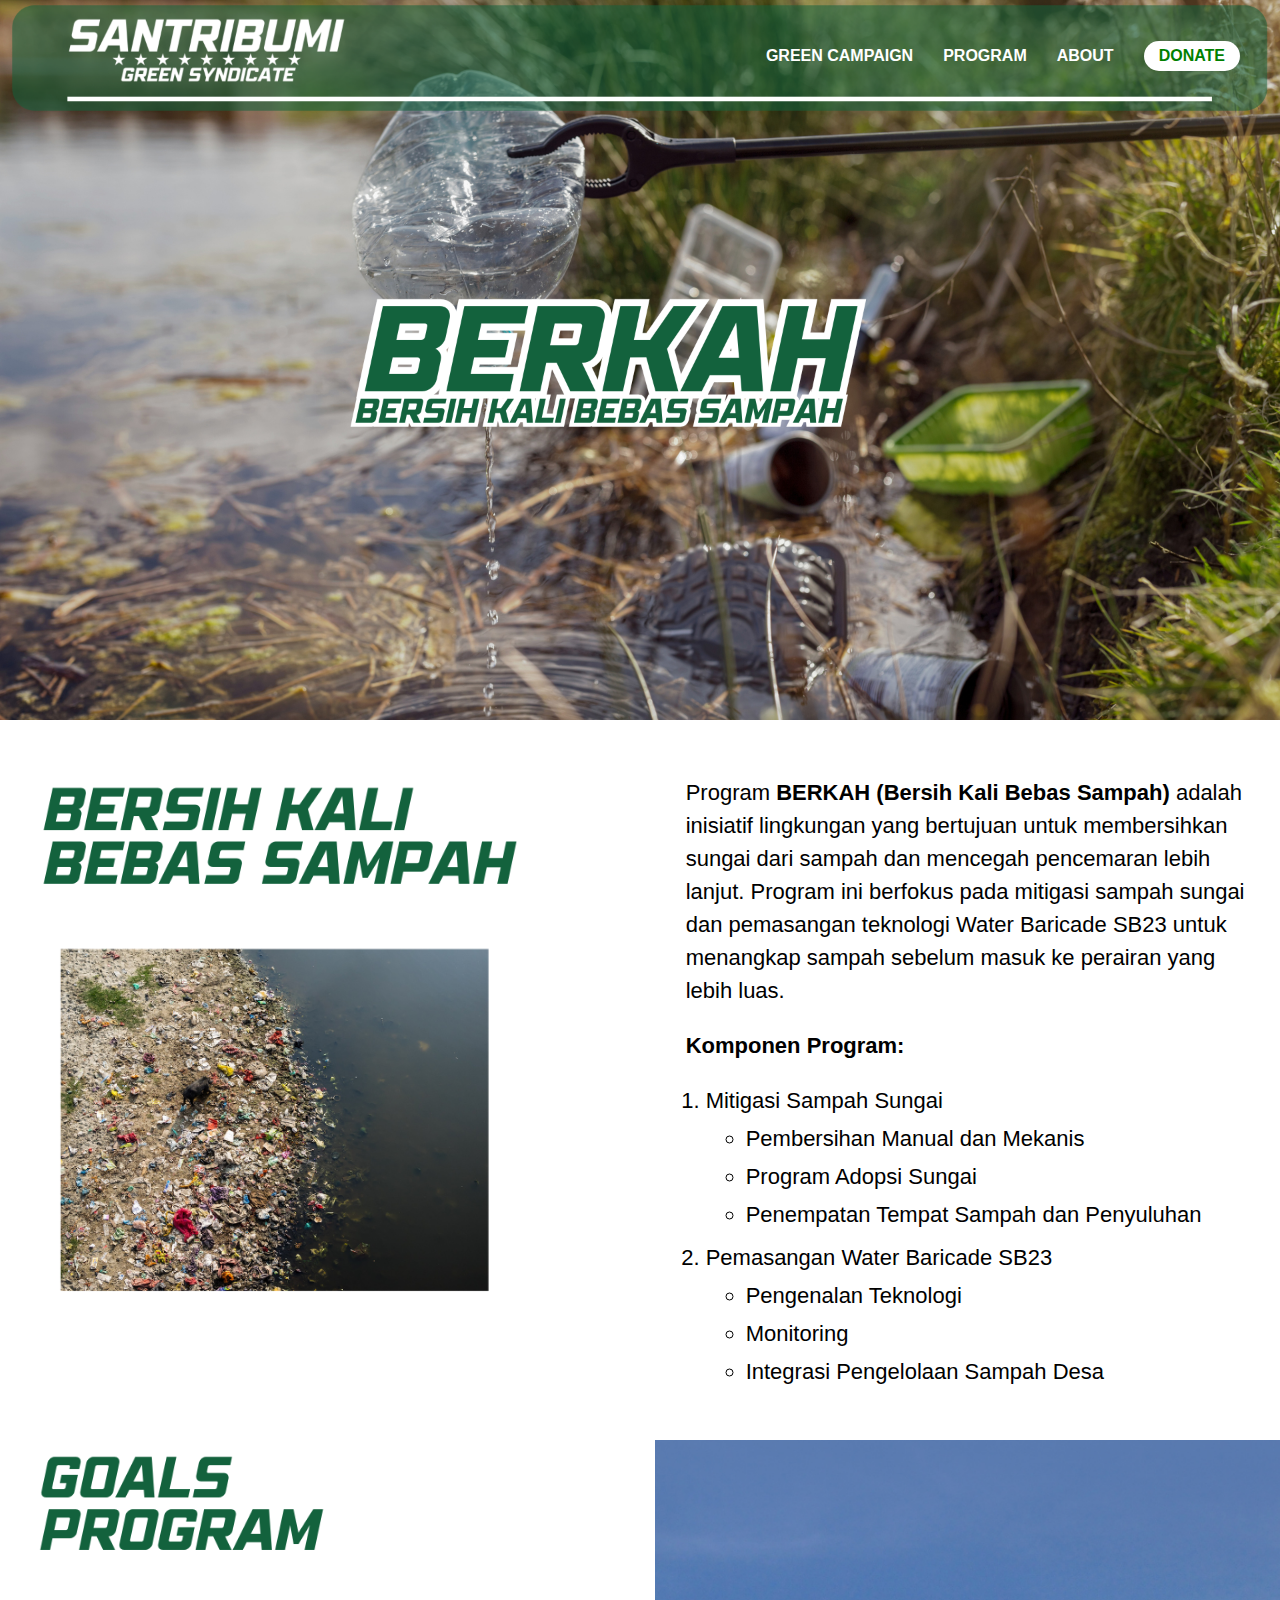
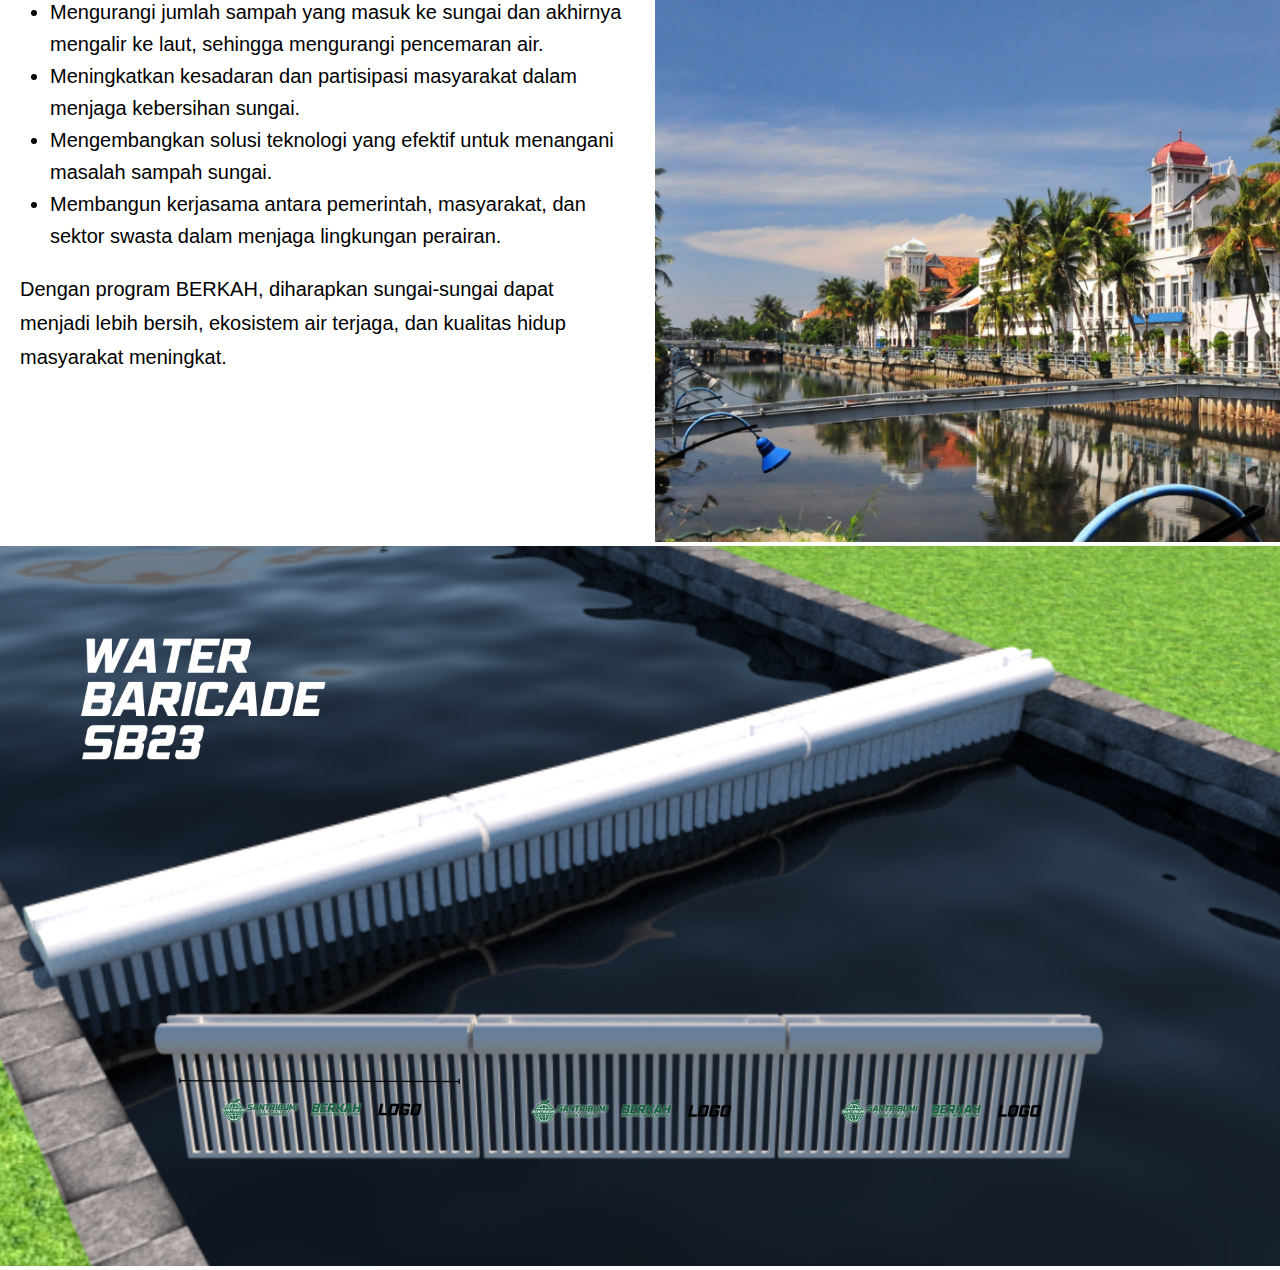
<file: webberkah/home.html>
<!DOCTYPE html>
<html lang="en">
  <head>
    <meta charset="UTF-8" />
    <meta name="viewport" content="width=device-width, initial-scale=1.0" />
    <title>BERKAH BERSIH KALI BEBAS SAMPAH</title>

    <style>
      body {
        margin: 0;
        padding: 0;
        font-family: Arial;
      }

      /* NAVBAR */
      nav {
        width: 100%;
        display: flex;
        justify-content: flex-end;
        position: absolute;
        top: 0;
        left: 0;
        z-index: 10;
        padding: 25px 0;
        background: transparent;
      }

      .menu {
        list-style: none;
        display: flex;
        gap: 30px;
        margin-right: 40px;
        align-items: center;
      }

      .menu li a {
        text-decoration: none;
        color: white;
        font-weight: bold;
        font-size: 16px;
      }

      .donate-btn {
        background: white;
        color: green;
        padding: 6px 15px;
        border-radius: 20px;
        text-decoration: none;
        font-weight: bold;
      }

      /* SECTION 1 */
      #green-campaign img {
        width: 100%;
        height: 100%;
        object-fit: cover;
      }

      /* PROGRAM SECTION */
      .program-section {
        padding: 30px 30px; /* Lebih rapat seperti referensi */
      }

      .program-container {
        display: flex;
        gap: 40px; /* Jarak sesuai referensi */
        align-items: flex-start;
      }

      /* KIRI (judul + gambar) */
      .program-image {
        width: 60%;
      }

      .program-image .title-img {
        width: 80%; /* Ukuran judul mirip referensi */
        margin-bottom: 5px; /* Rapat dengan gambar */
      }

      .program-image .photo-img {
        width: 80%; /* Gambar besar seperti referensi */
        margin-top: 5px; /* rapat tapi tidak mepet */
      }

      /* TEKS */
      .program-text {
        width: 55%;
        font-size: 22px;
        line-height: 1.5;
      }

      .program-text ol {
        padding-left: 20px;
      }

      .program-text li {
        margin-bottom: 5px; /* Rapat sesuai referensi */
      }

      .program-text ul {
        margin-top: 5px;
        margin-bottom: 10px;
      }

      /* SECTION ABOUT */
      .about-section {
        padding: 0;
        margin: 0;
      }

      .about-container {
        display: flex;
        align-items: flex-start;
        gap: 30px;
      }

      /* KIRI */
      .goals-left {
        flex: 1;
      }

      .goals-title {
        width: 100%;
        max-width: 350px; /* atur sesuai kebutuhan */
        margin-bottom: 3px;
      }

      /* teks */
      .goals-text ul {
        padding-left: 50px;
        margin-bottom: 20px;
        line-height: 1.6;
        font-size: 20px;
      }

      .goals-text p {
        line-height: 1.7;
        font-size: 20px;
        padding-left: 20px;
      }

      /* KANAN */
      .goals-right {
        flex: 1;
      }

      .about-image {
        width: 100%;
        height: 100%;
        object-fit: cover; /* foto kanan full & rapi */
       
      }

      /* DDONATE SECTION */
        #donate img {
        width: 100%;
        height: 80%;
        object-fit: cover;
      }
    </style>
  </head>

  <body>
    <!-- NAVBAR -->
    <nav>
      <ul class="menu">
        <li><a href="#green-campaign">GREEN CAMPAIGN</a></li>
        <li><a href="#program">PROGRAM</a></li>
        <li><a href="#about">ABOUT</a></li>
        <a href="#donate" class="donate-btn">DONATE</a>
      </ul>
    </nav>

    <!-- HALAMAN PERTAMA -->
    <section id="green-campaign">
      <img src="home.png" alt="home" />
    </section>

    <!-- HALAMAN PROGRAM -->
    <section id="program" class="program-section">
      <div class="program-container">
        <!-- KIRI -->
        <div class="program-image">
          <img
            src="textbersihkali.png"
            class="title-img"
            alt="BERSIH KALI BEBAS SAMPAH"
          />
          <img
            src="program-image.png"
            class="photo-img"
            alt="Foto Sampah Sungai"
          />
        </div>

        <!-- KANAN -->
        <div class="program-text">
          <p>
            Program <b>BERKAH (Bersih Kali Bebas Sampah)</b> adalah inisiatif
            lingkungan yang bertujuan untuk membersihkan sungai dari sampah dan
            mencegah pencemaran lebih lanjut. Program ini berfokus pada mitigasi
            sampah sungai dan pemasangan teknologi Water Baricade SB23 untuk
            menangkap sampah sebelum masuk ke perairan yang lebih luas.
          </p>

          <p><b>Komponen Program:</b></p>

          <ol>
            <li>
              Mitigasi Sampah Sungai
              <ul>
                <li>Pembersihan Manual dan Mekanis</li>
                <li>Program Adopsi Sungai</li>
                <li>Penempatan Tempat Sampah dan Penyuluhan</li>
              </ul>
            </li>

            <li>
              Pemasangan Water Baricade SB23
              <ul>
                <li>Pengenalan Teknologi</li>
                <li>Monitoring</li>
                <li>Integrasi Pengelolaan Sampah Desa</li>
              </ul>
            </li>
          </ol>
        </div>
      </div>
    </section>


    <!-- HALAMAN ABOUT -->
    <section id="about" class="about-section">
      <div class="about-container">
        <!-- KIRI -->
        <div class="goals-left">
          <img src="goalsprogram.png" class="goals-title" alt="Goals Program" />

          <div class="goals-text">
            <ul>
              <li>
                Mengurangi jumlah sampah yang masuk ke sungai dan akhirnya
                mengalir ke laut, sehingga mengurangi pencemaran air.
              </li>
              <li>
                Meningkatkan kesadaran dan partisipasi masyarakat dalam menjaga
                kebersihan sungai.
              </li>
              <li>
                Mengembangkan solusi teknologi yang efektif untuk menangani
                masalah sampah sungai.
              </li>
              <li>
                Membangun kerjasama antara pemerintah, masyarakat, dan sektor
                swasta dalam menjaga lingkungan perairan.
              </li>
            </ul>

            <p>
              Dengan program BERKAH, diharapkan sungai-sungai dapat menjadi
              lebih bersih, ekosistem air terjaga, dan kualitas hidup masyarakat
              meningkat.
            </p>
          </div>
        </div>

        <!-- KANAN -->
        <div class="goals-right">
          <img src="aboutimage.png" alt="Foto Sungai" class="about-image" />
        </div>
      </div>
    </section>


    <!-- HALAMAN DONATE -->
     <section id="donate">
      <img src="donate.png" alt="Halaman terakhir" />
    </section>
  </body>
</html>
</file>
